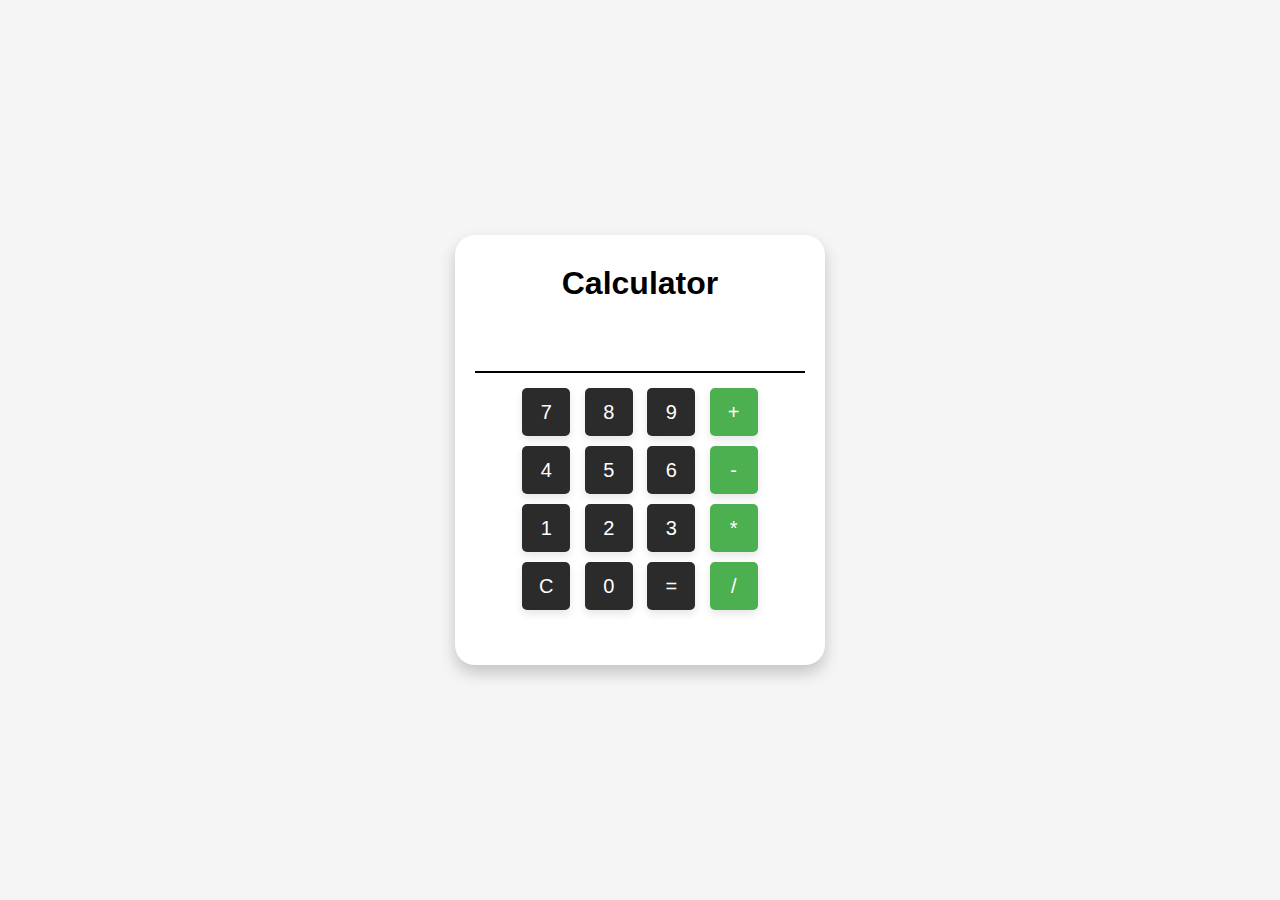
<file: Calculator.html>
<!DOCTYPE html>
<html lang="en">
<head>
    <meta charset="UTF-8">
    <meta name="viewport" content="width=device-width, initial-scale=1.0">
    <title>Calculator</title>
    <style>
        body {
            display: flex;
            justify-content: center;
            align-items: center;
            height: 100vh;
            background-color: whitesmoke;
            font-family: 'Roboto', sans-serif;
            margin: 0;
        }
        body h1 {
            margin-top: -20px;
        }
        .calculator {
            background: #ffffff;
            padding: 50px 20px;
            border-radius: 20px;
            box-shadow: 0 8px 16px rgba(0, 0, 0, 0.2);
            text-align: center;
        }
        .display {
            width: 100%;
            height: 50px;
            font-size: 24px;
            text-align: right;
            padding: 10px;
            border: none;
            border-bottom: 2px solid #000000;
            margin-bottom: 10px;
            box-sizing: border-box;
        }
        .button {
            width: 48px;
            height: 48px;
            margin: 5px;
            font-size: 20px;
            color: #ffffff;
            background: #2c2b2b;
            border: none;
            border-radius: 5px;
            box-shadow: 0 4px 8px rgba(0, 0, 0, 0.1);
            cursor: pointer;
            transition: background 0.3s;
        }
        .button:hover {
            background: #070707;
        }
        .button:active {
            background: #070707;
            box-shadow: none
        }
        .button.operator {
            background: #4caf50;
        }
        .button.operator:hover {
            background: #45a047;
        }
        .button.operator:active {
            background: #45a047;
        }
    </style>
</head>
<body>
    <div class="calculator">
        <h1>Calculator</h1>
        <input type="text" class="display" id="display" readonly>
        <br>
        <button class="button" onclick="appendNumber(7)">7</button>
        <button class="button" onclick="appendNumber(8)">8</button>
        <button class="button" onclick="appendNumber(9)">9</button>
        <button class="button operator" onclick="setOperator('+')">+</button>
        <br>
        <button class="button" onclick="appendNumber(4)">4</button>
        <button class="button" onclick="appendNumber(5)">5</button>
        <button class="button" onclick="appendNumber(6)">6</button>
        <button class="button operator" onclick="setOperator('-')">-</button>
        <br>
        <button class="button" onclick="appendNumber(1)">1</button>
        <button class="button" onclick="appendNumber(2)">2</button>
        <button class="button" onclick="appendNumber(3)">3</button>
        <button class="button operator" onclick="setOperator('*')">*</button>
        <br>
        <button class="button" onclick="clearDisplay()">C</button>
        <button class="button" onclick="appendNumber(0)">0</button>
        <button class="button" onclick="calculate()">=</button>
        <button class="button operator" onclick="setOperator('/')">/</button>
    </div>

    <script>
        let display = document.getElementById('display');
        let currentOperator = null;
        let firstNumber = '';
        let secondNumber = '';

        function appendNumber(number) {
            display.value += number;
        }

        function setOperator(operator) {
            firstNumber = display.value;
            currentOperator = operator;
            display.value = '';
        }

        function calculate() {
            secondNumber = display.value;
            let result;
            switch (currentOperator) {
                case '+':
                    result = parseFloat(firstNumber) + parseFloat(secondNumber);
                    break;
                case '-':
                    result = parseFloat(firstNumber) - parseFloat(secondNumber);
                    break;
                case '*':
                    result = parseFloat(firstNumber) * parseFloat(secondNumber);
                    break;
                case '/':
                    result = parseFloat(firstNumber) / parseFloat(secondNumber);
                    break;
            }
            display.value = result;
        }

        function clearDisplay() {
            display.value = '';
            firstNumber = '';
            secondNumber = '';
            currentOperator = null;
        }
    </script>
</body>
</html>
</file>
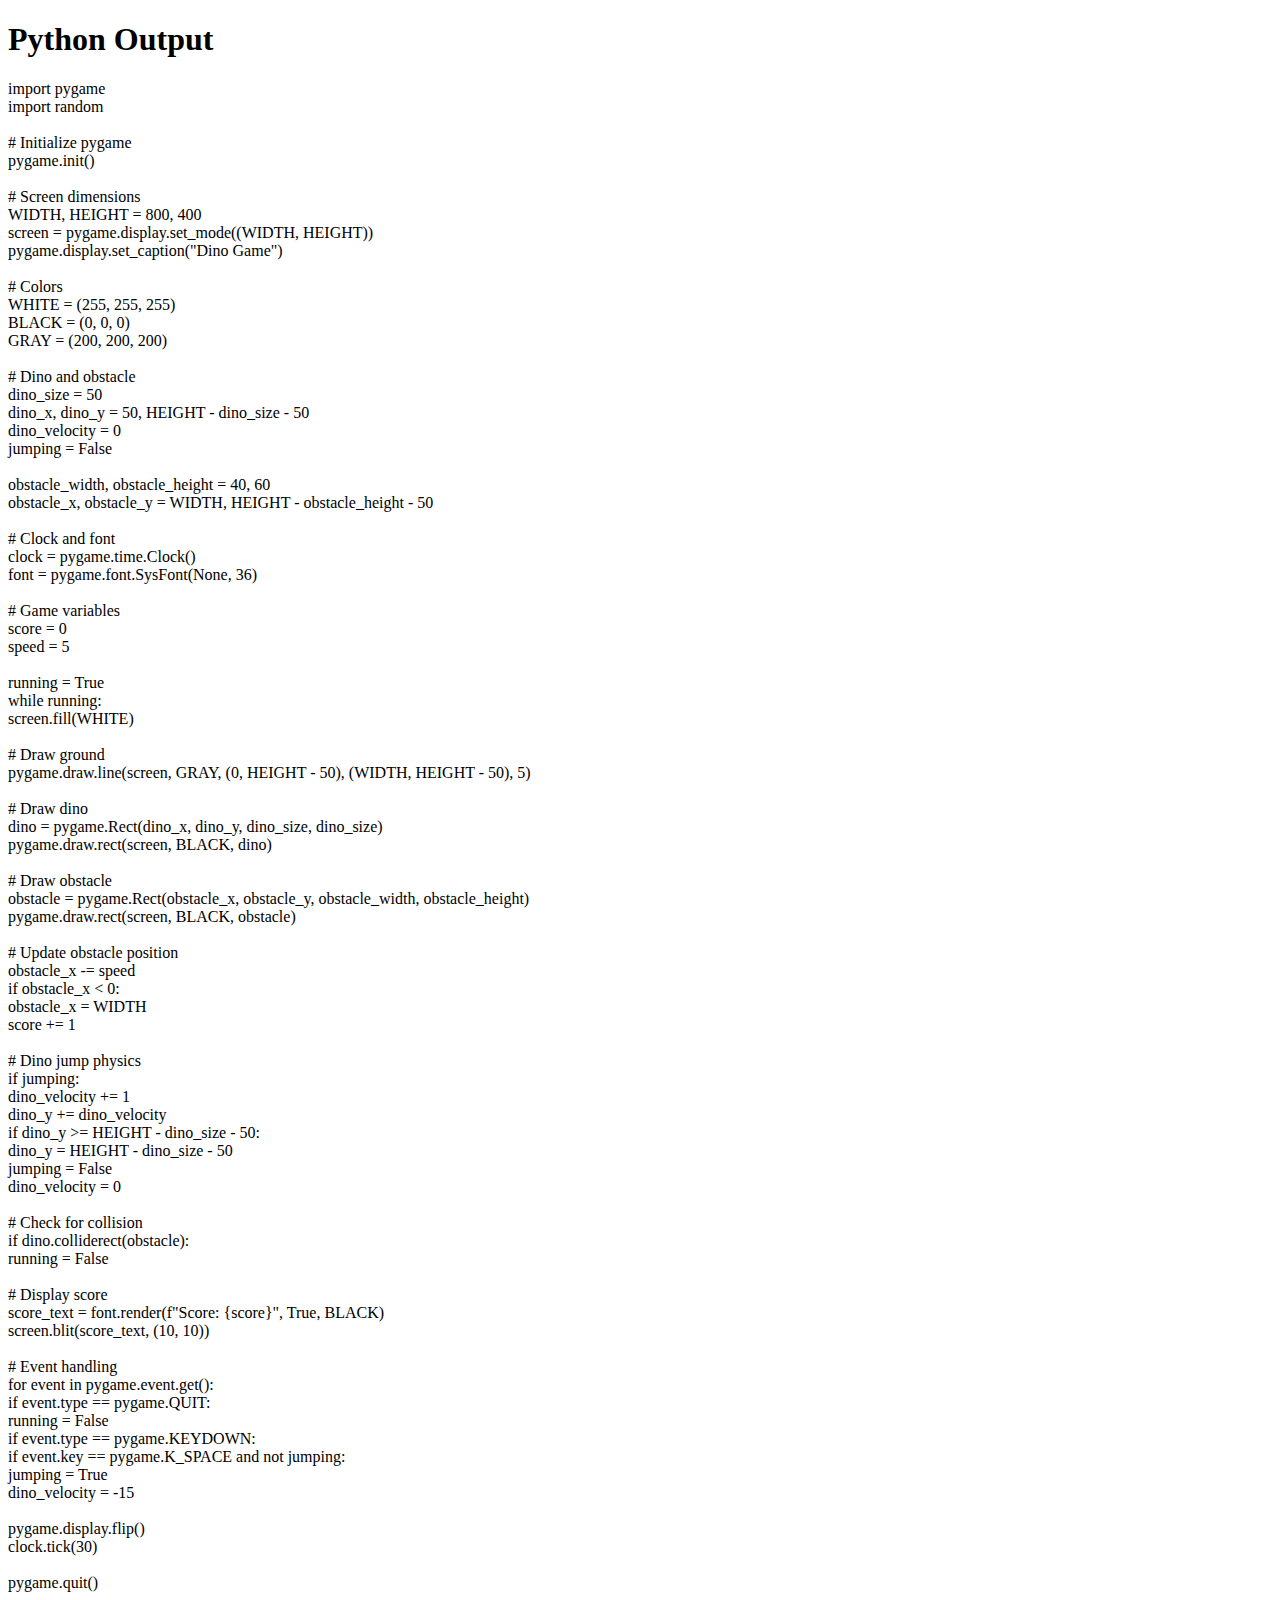
<file: Python.html>
<!DOCTYPE html>
<html>
<head>
    <title>Python Output on GitHub</title>
</head>
<body>
    <h1>Python Output</h1>
    <div id="output"></div>
    <script>
        fetch('output.txt')
            .then(response => response.text())
            .then(data => {
                document.getElementById('output').innerText = data;
            })
            .catch(error => {
                console.error('Error fetching the output:', error);
            });
    </script>
</body>
</html>
</file>
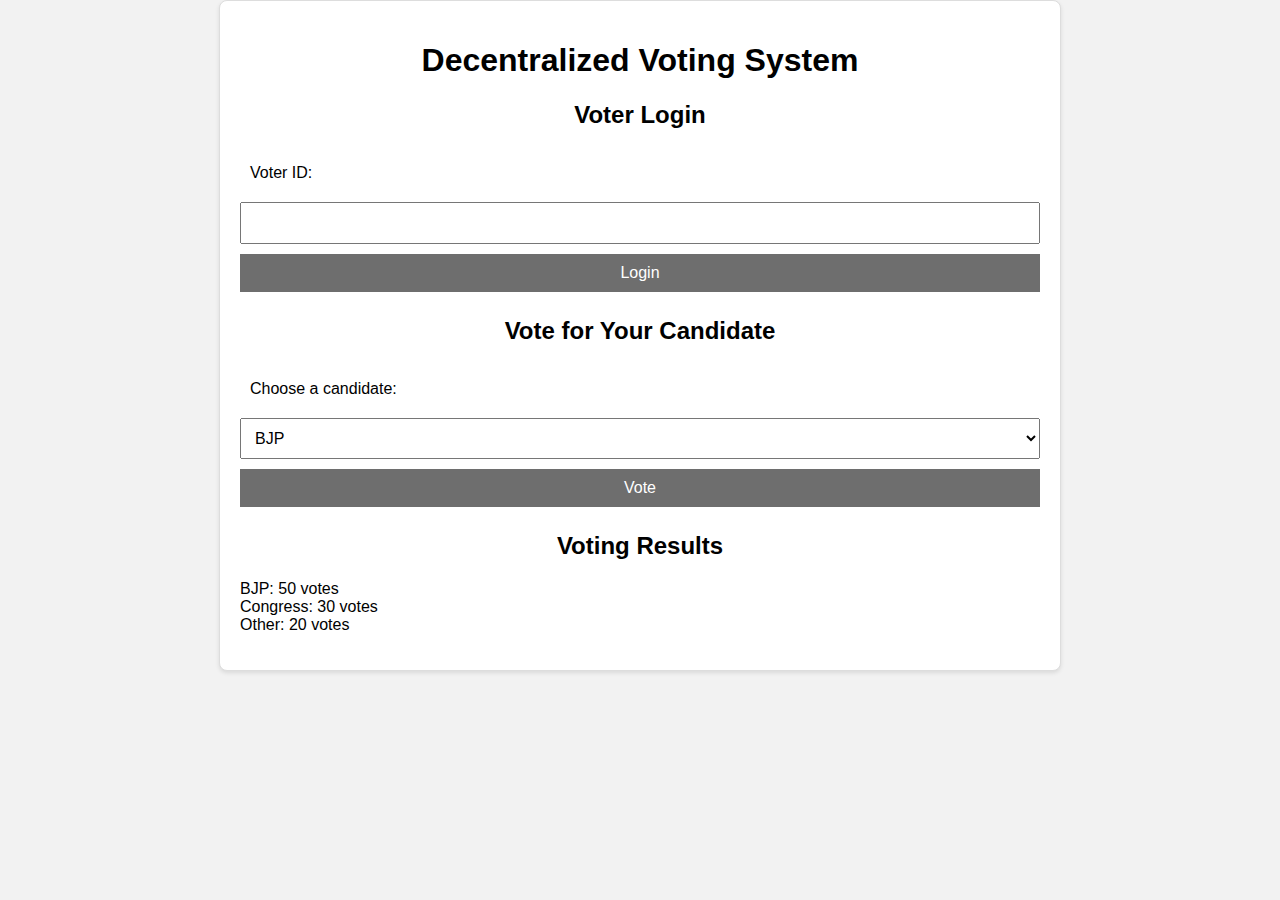
<file: Voting.html>
<!DOCTYPE html>
<html lang="en">

<head>
    <meta charset="UTF-8">
    <meta name="viewport" content="width=device-width, initial-scale=1.0">
    <title>Decentralized Voting System</title>
    <style>
        body {
            font-family: Arial, sans-serif;
            background-color: #f2f2f2;
            margin: 0;
            padding: 0;
        }

        .container {
            max-width: 800px;
            margin: 0 auto;
            padding: 20px;
            background-color: #ffffff;
            border: 1px solid #ddd;
            border-radius: 8px;
            box-shadow: 0 2px 4px rgba(0, 0, 0, 0.1);
        }

        h1,
        h2 {
            text-align: center;
        }

        form {
            display: flex;
            flex-direction: column;
            margin: 20px 0;
        }

        label,
        input,
        select,
        button {
            margin: 5px 0;
            padding: 10px;
            font-size: 16px;
        }

        button {
            background-color: #6e6e6e;
            color: white;
            border: none;
            cursor: pointer;
        }

        button:hover {
            background-color: #000000;
        }

        #results {
            list-style-type: none;
            padding: 0;
        }
    </style>
</head>

<body>
    <div class="container">
        <h1>Decentralized Voting System</h1>
        <div class="login-section">
            <h2>Voter Login</h2>
            <form id="login-form">
                <label for="voter-id">Voter ID:</label>
                <input type="text" id="voter-id" required>
                <button type="submit">Login</button>
            </form>
        </div>
        <div class="vote-section">
            <h2>Vote for Your Candidate</h2>
            <form id="vote-form">
                <label for="candidates">Choose a candidate:</label>
                <select id="candidates">
                    <option value="BJP">BJP</option>
                    <option value="Congress">Congress</option>
                    <option value="Other">Other</option>
                </select>
                <button type="submit">Vote</button>
            </form>
        </div>
        <div class="results-section">
            <h2>Voting Results</h2>
            <ul id="results"></ul>
        </div>
    </div>
    <script>
        document.addEventListener('DOMContentLoaded', () => {
            const loginForm = document.getElementById('login-form');
            const voteForm = document.getElementById('vote-form');
            const results = document.getElementById('results');

            const exampleResults = {
                'BJP': 50,
                'Congress': 30,
                'Other': 20
            };

            loginForm.addEventListener('submit', (event) => {
                event.preventDefault();
                alert('Logged in successfully!');
            });

            voteForm.addEventListener('submit', (event) => {
                event.preventDefault();
                const selectedCandidate = document.getElementById('candidates').value;
                alert(`Voted for ${selectedCandidate}!`);
            });

            for (const [candidate, votes] of Object.entries(exampleResults)) {
                const listItem = document.createElement('li');
                listItem.textContent = `${candidate}: ${votes} votes`;
                results.appendChild(listItem);
            }
        });

    </script>
</body>

</html>
</file>
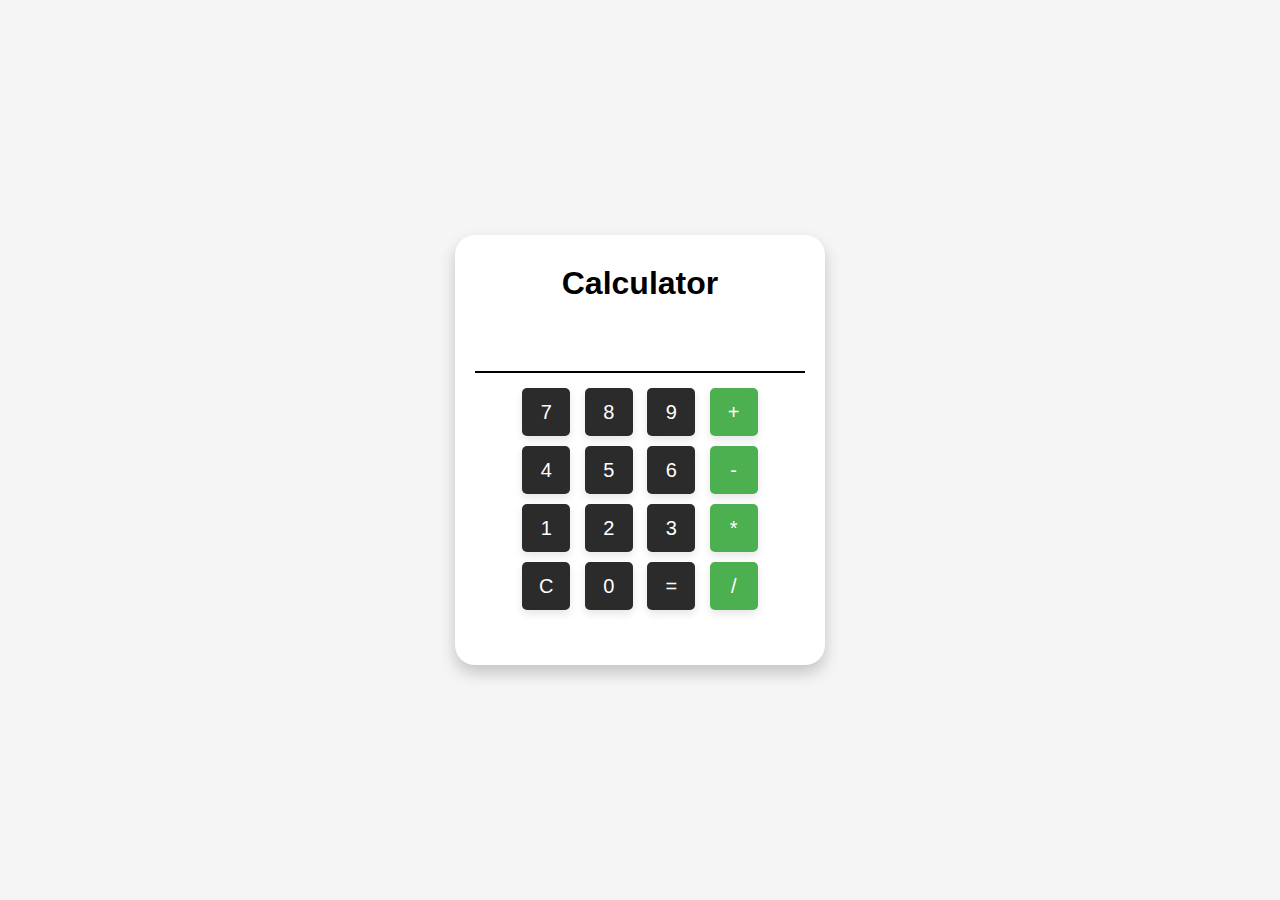
<file: Projects/Calculator.html>
<!DOCTYPE html>
<html lang="en">
<head>
    <meta charset="UTF-8">
    <meta name="viewport" content="width=device-width, initial-scale=1.0">
    <title>Calculator</title>
    <style>
        body {
            display: flex;
            justify-content: center;
            align-items: center;
            height: 100vh;
            background-color: whitesmoke;
            font-family: 'Roboto', sans-serif;
            margin: 0;
        }
        body h1 {
            margin-top: -20px;
        }
        .calculator {
            background: #ffffff;
            padding: 50px 20px;
            border-radius: 20px;
            box-shadow: 0 8px 16px rgba(0, 0, 0, 0.2);
            text-align: center;
        }
        .display {
            width: 100%;
            height: 50px;
            font-size: 24px;
            text-align: right;
            padding: 10px;
            border: none;
            border-bottom: 2px solid #000000;
            margin-bottom: 10px;
            box-sizing: border-box;
        }
        .button {
            width: 48px;
            height: 48px;
            margin: 5px;
            font-size: 20px;
            color: #ffffff;
            background: #2c2b2b;
            border: none;
            border-radius: 5px;
            box-shadow: 0 4px 8px rgba(0, 0, 0, 0.1);
            cursor: pointer;
            transition: background 0.3s;
        }
        .button:hover {
            background: #070707;
        }
        .button:active {
            background: #070707;
            box-shadow: none
        }
        .button.operator {
            background: #4caf50;
        }
        .button.operator:hover {
            background: #45a047;
        }
        .button.operator:active {
            background: #45a047;
        }
    </style>
</head>
<body>
    <div class="calculator">
        <h1>Calculator</h1>
        <input type="text" class="display" id="display" readonly>
        <br>
        <button class="button" onclick="appendNumber(7)">7</button>
        <button class="button" onclick="appendNumber(8)">8</button>
        <button class="button" onclick="appendNumber(9)">9</button>
        <button class="button operator" onclick="setOperator('+')">+</button>
        <br>
        <button class="button" onclick="appendNumber(4)">4</button>
        <button class="button" onclick="appendNumber(5)">5</button>
        <button class="button" onclick="appendNumber(6)">6</button>
        <button class="button operator" onclick="setOperator('-')">-</button>
        <br>
        <button class="button" onclick="appendNumber(1)">1</button>
        <button class="button" onclick="appendNumber(2)">2</button>
        <button class="button" onclick="appendNumber(3)">3</button>
        <button class="button operator" onclick="setOperator('*')">*</button>
        <br>
        <button class="button" onclick="clearDisplay()">C</button>
        <button class="button" onclick="appendNumber(0)">0</button>
        <button class="button" onclick="calculate()">=</button>
        <button class="button operator" onclick="setOperator('/')">/</button>
    </div>

    <script>
        let display = document.getElementById('display');
        let currentOperator = null;
        let firstNumber = '';
        let secondNumber = '';

        function appendNumber(number) {
            display.value += number;
        }

        function setOperator(operator) {
            firstNumber = display.value;
            currentOperator = operator;
            display.value = '';
        }

        function calculate() {
            secondNumber = display.value;
            let result;
            switch (currentOperator) {
                case '+':
                    result = parseFloat(firstNumber) + parseFloat(secondNumber);
                    break;
                case '-':
                    result = parseFloat(firstNumber) - parseFloat(secondNumber);
                    break;
                case '*':
                    result = parseFloat(firstNumber) * parseFloat(secondNumber);
                    break;
                case '/':
                    result = parseFloat(firstNumber) / parseFloat(secondNumber);
                    break;
            }
            display.value = result;
        }

        function clearDisplay() {
            display.value = '';
            firstNumber = '';
            secondNumber = '';
            currentOperator = null;
        }
    </script>
</body>
</html>
</file>
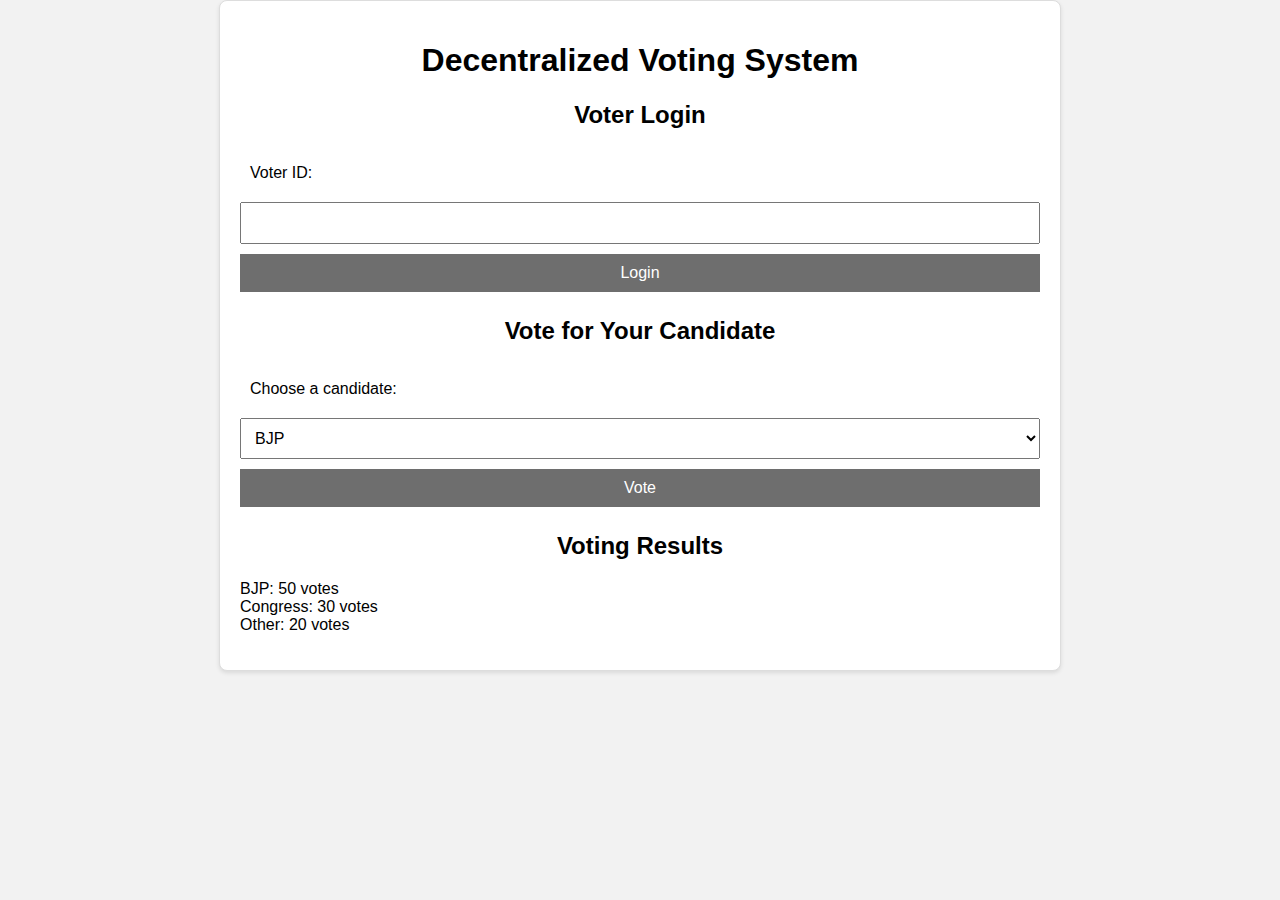
<file: Projects/Voting.html>
<!DOCTYPE html>
<html lang="en">

<head>
    <meta charset="UTF-8">
    <meta name="viewport" content="width=device-width, initial-scale=1.0">
    <title>Decentralized Voting System</title>
    <style>
        body {
            font-family: Arial, sans-serif;
            background-color: #f2f2f2;
            margin: 0;
            padding: 0;
        }

        .container {
            max-width: 800px;
            margin: 0 auto;
            padding: 20px;
            background-color: #ffffff;
            border: 1px solid #ddd;
            border-radius: 8px;
            box-shadow: 0 2px 4px rgba(0, 0, 0, 0.1);
        }

        h1,
        h2 {
            text-align: center;
        }

        form {
            display: flex;
            flex-direction: column;
            margin: 20px 0;
        }

        label,
        input,
        select,
        button {
            margin: 5px 0;
            padding: 10px;
            font-size: 16px;
        }

        button {
            background-color: #6e6e6e;
            color: white;
            border: none;
            cursor: pointer;
        }

        button:hover {
            background-color: #000000;
        }

        #results {
            list-style-type: none;
            padding: 0;
        }
    </style>
</head>

<body>
    <div class="container">
        <h1>Decentralized Voting System</h1>
        <div class="login-section">
            <h2>Voter Login</h2>
            <form id="login-form">
                <label for="voter-id">Voter ID:</label>
                <input type="text" id="voter-id" required>
                <button type="submit">Login</button>
            </form>
        </div>
        <div class="vote-section">
            <h2>Vote for Your Candidate</h2>
            <form id="vote-form">
                <label for="candidates">Choose a candidate:</label>
                <select id="candidates">
                    <option value="BJP">BJP</option>
                    <option value="Congress">Congress</option>
                    <option value="Other">Other</option>
                </select>
                <button type="submit">Vote</button>
            </form>
        </div>
        <div class="results-section">
            <h2>Voting Results</h2>
            <ul id="results"></ul>
        </div>
    </div>
    <script>
        document.addEventListener('DOMContentLoaded', () => {
            const loginForm = document.getElementById('login-form');
            const voteForm = document.getElementById('vote-form');
            const results = document.getElementById('results');

            const exampleResults = {
                'BJP': 50,
                'Congress': 30,
                'Other': 20
            };

            loginForm.addEventListener('submit', (event) => {
                event.preventDefault();
                alert('Logged in successfully!');
            });

            voteForm.addEventListener('submit', (event) => {
                event.preventDefault();
                const selectedCandidate = document.getElementById('candidates').value;
                alert(`Voted for ${selectedCandidate}!`);
            });

            for (const [candidate, votes] of Object.entries(exampleResults)) {
                const listItem = document.createElement('li');
                listItem.textContent = `${candidate}: ${votes} votes`;
                results.appendChild(listItem);
            }
        });

    </script>
</body>

</html>
</file>
